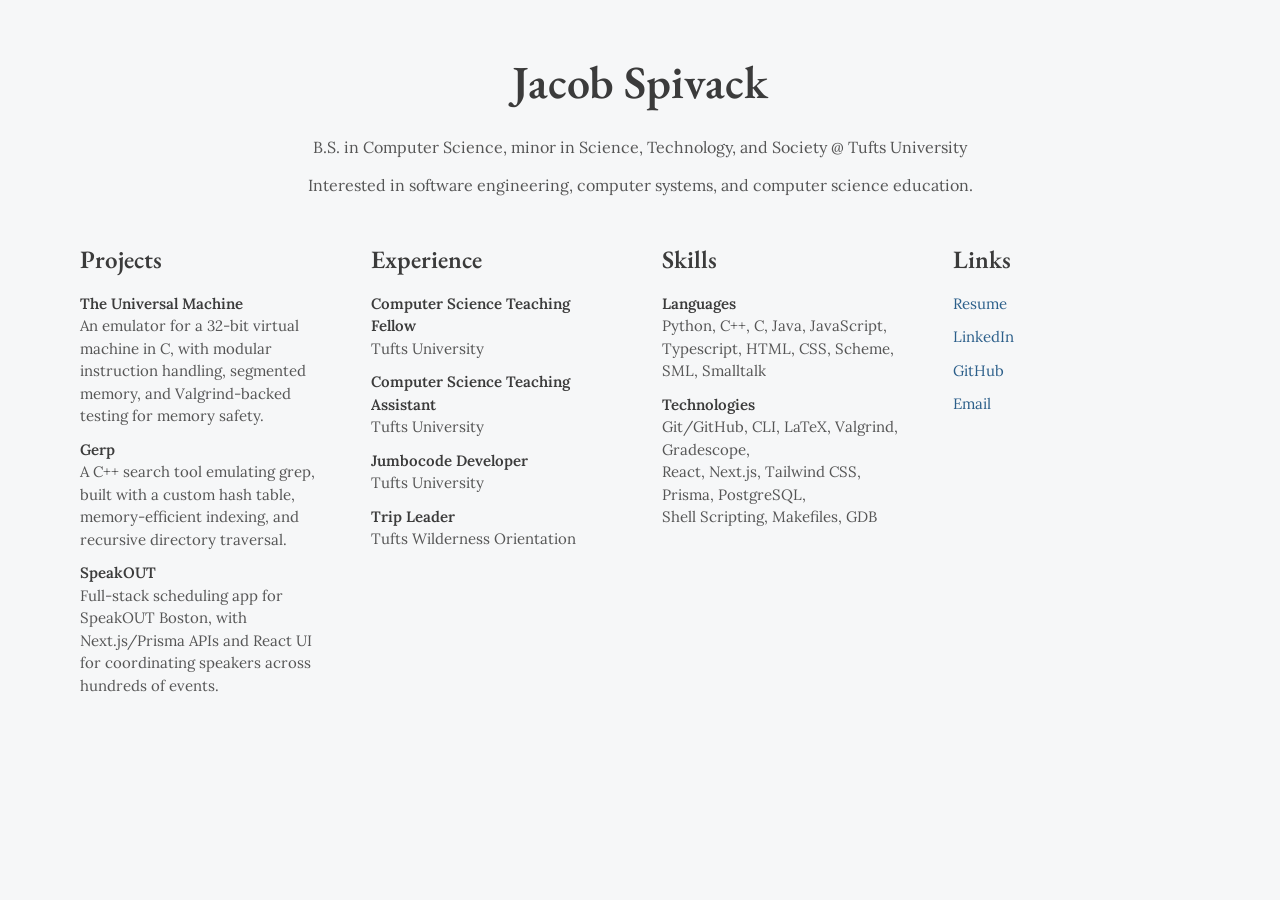
<file: index.html>
<!doctype html>
<html lang="en">
  <head>
    <meta charset="UTF-8" />
    <meta
      name="viewport"
      content="width=device-width, initial-scale=1, viewport-fit=cover"
    />
    <title>Jacob Spivack</title>
    <link rel="stylesheet" href="main.css" />
    <link
      href="https://fonts.googleapis.com/css2?family=EB+Garamond:wght@400;500;600;700&family=Lora:wght@400;500;600;700&display=swap"
      rel="stylesheet"
    />
  </head>

  <body>
    <main class="page">
      <header class="hero">
        <h1>Jacob Spivack</h1>

        <p>
          B.S. in Computer Science, minor in Science, Technology, and Society @
          Tufts University
        </p>

        <p>
          Interested in software engineering, computer systems, and computer
          science education.
        </p>

        <nav class="hero-links" aria-label="Links">
          <a href="Jacob-Spivack-Resume.pdf">Resume</a>
          <a href="https://www.linkedin.com/in/jacobspivack">LinkedIn</a>
          <a href="https://github.com/jacobspivack">GitHub</a>
          <span class="email-reveal">
            <button type="button" class="email-label">Email</button>
            <span class="email-address" hidden
              >jacobspivack dot js at gmail dot com</span
            >
          </span>
        </nav>
      </header>

      <section class="grid">
        <div class="column">
          <h2>Projects</h2>
          <p>
            <strong>The Universal Machine</strong><br />
            An emulator for a 32-bit virtual machine in C, with modular
            instruction handling, segmented memory, and Valgrind-backed testing
            for memory safety.
          </p>
          <p>
            <strong>Gerp</strong><br />
            A C++ search tool emulating grep, built with a custom hash table,
            memory-efficient indexing, and recursive directory traversal.
          </p>
          <p>
            <strong>SpeakOUT</strong><br />
            Full-stack scheduling app for SpeakOUT Boston, with Next.js/Prisma
            APIs and React UI for coordinating speakers across hundreds of
            events.
          </p>
        </div>

        <div class="column">
          <h2>Experience</h2>
          <p>
            <strong>Computer Science Teaching Fellow</strong><br />
            Tufts University
          </p>
          <p>
            <strong>Computer Science Teaching Assistant</strong><br />
            Tufts University
          </p>
          <p>
            <strong>Jumbocode Developer</strong><br />
            Tufts University
          </p>
          <p>
            <strong>Trip Leader</strong><br />
            Tufts Wilderness Orientation
          </p>
        </div>

        <div class="column">
          <h2>Skills</h2>
          <p>
            <strong>Languages</strong><br />
            Python, C++, C, Java, JavaScript, Typescript, HTML, CSS, Scheme,
            SML, Smalltalk
          </p>
          <p>
            <strong>Technologies</strong><br />
            Git/GitHub, CLI, LaTeX, Valgrind, Gradescope,<br />
            React, Next.js, Tailwind CSS, Prisma, PostgreSQL,<br />
            Shell Scripting, Makefiles, GDB
          </p>
        </div>

        <div class="column column-links">
          <h2>Links</h2>
          <p>
            <a href="Jacob-Spivack-Resume.pdf">Resume</a>
          </p>
          <p>
            <a href="https://www.linkedin.com/in/jacobspivack">LinkedIn</a>
          </p>
          <p>
            <a href="https://github.com/jacobspivack">GitHub</a>
          </p>
          <p class="email-reveal">
            <button type="button" class="email-label">Email</button>
            <span class="email-address" hidden
              >jacobspivack dot js at gmail dot com</span
            >
          </p>
        </div>
      </section>

      <div class="page-end" aria-hidden="true"></div>
    </main>

    <script>
      (function () {
        document.querySelectorAll(".email-reveal").forEach(function (wrap) {
          var address = wrap.querySelector(".email-address");
          var label = wrap.querySelector(".email-label");
          if (!address || !label) return;

          function show() {
            address.hidden = false;
          }
          function hide() {
            address.hidden = true;
          }
          function toggle(e) {
            e.preventDefault();
            e.stopPropagation();
            address.hidden = !address.hidden;
          }

          label.addEventListener("click", toggle);
          wrap.addEventListener("mouseenter", show);
          wrap.addEventListener("mouseleave", hide);
          document.addEventListener("click", function (e) {
            if (!wrap.contains(e.target)) hide();
          });
        });
      })();
    </script>
  </body>
</html>
</file>
<file: main.css>
:root {
  --background: #f6f7f8;
  --text: #555555;
  --heading: #3b3b3b;
  --link: #2c5f8a;
  --font-body: "Lora", Georgia, serif;
  --font-heading: "EB Garamond", Georgia, serif;
}

*,
*::before,
*::after {
  box-sizing: border-box;
}

html {
  margin: 0;
  padding: 0;
  height: auto;
  overflow-y: scroll;
}

body {
  margin: 0;
  padding: 0;
  height: auto;
  min-height: 0;
  overflow: visible;
  background: var(--background);
  color: var(--text);
  font-family: var(--font-body);
  font-size: 15px;
  line-height: 1.5;
}

.page {
  width: 100%;
  margin: 0 auto;
  padding: 48px 80px 96px;
  overflow: visible;
}

.hero {
  text-align: center;
  margin-bottom: 44px;
}

.hero h1 {
  font-family: var(--font-heading);
  font-size: 46px;
  font-weight: 600;
  color: var(--heading);
  margin: 0 0 18px;
}

.hero p {
  font-size: 16px;
  margin: 0 0 14px;
}

.hero-links {
  display: none;
  flex-wrap: wrap;
  justify-content: center;
  gap: 8px 20px;
  margin-top: 18px;
  position: relative;
}

.hero-links a {
  color: var(--link);
  text-decoration: none;
}

.hero-links a:hover {
  text-decoration: underline;
}

.grid {
  display: grid;
  grid-template-columns: repeat(4, minmax(0, 1fr));
  gap: 44px;
  align-items: start;
  width: 100%;
  overflow: visible;
}

.column {
  text-align: left;
  min-width: 0;
  overflow: visible;
}

.column h2 {
  font-family: var(--font-heading);
  font-size: 25px;
  font-weight: 600;
  color: var(--heading);
  margin: 0 0 14px;
}

.column p {
  margin: 0 0 11px;
  overflow-wrap: anywhere;
  word-break: break-word;
}

.column strong {
  font-weight: 600;
  color: var(--heading);
}

a {
  color: var(--link);
  text-decoration: none;
}

a:hover {
  text-decoration: underline;
}

.email-reveal {
  margin: 0 0 11px;
}

.hero-links .email-reveal {
  margin: 0;
  position: static;
}

.hero-links .email-address {
  position: absolute;
  top: calc(100% + 6px);
  left: 50%;
  transform: translateX(-50%);
  margin-top: 0;
  width: max-content;
  max-width: min(100%, calc(100vw - 48px));
  white-space: normal;
  text-align: center;
  z-index: 1;
}

.email-label {
  appearance: none;
  background: none;
  border: 0;
  padding: 0;
  margin: 0;
  font: inherit;
  color: var(--link);
  cursor: pointer;
}

.email-label:hover,
.email-label:focus {
  text-decoration: underline;
  outline: none;
}

.email-address {
  display: block;
  margin-top: 2px;
  color: var(--text);
  font-size: 13px;
}

.email-address[hidden] {
  display: none !important;
}

.page-end {
  height: 48px;
}

@media (max-width: 900px) {
  .page {
    padding: 28px 24px 120px;
  }

  .hero {
    margin-bottom: 28px;
  }

  .hero h1 {
    font-size: 36px;
  }

  .hero p {
    font-size: 15px;
  }

  .hero-links {
    display: flex;
  }

  .grid {
    display: block;
    width: 100%;
  }

  .column {
    display: block;
    width: 100%;
    margin-bottom: 28px;
  }

  .column.column-links {
    display: none;
  }

  .column h2 {
    font-size: 22px;
  }
}
</file>
